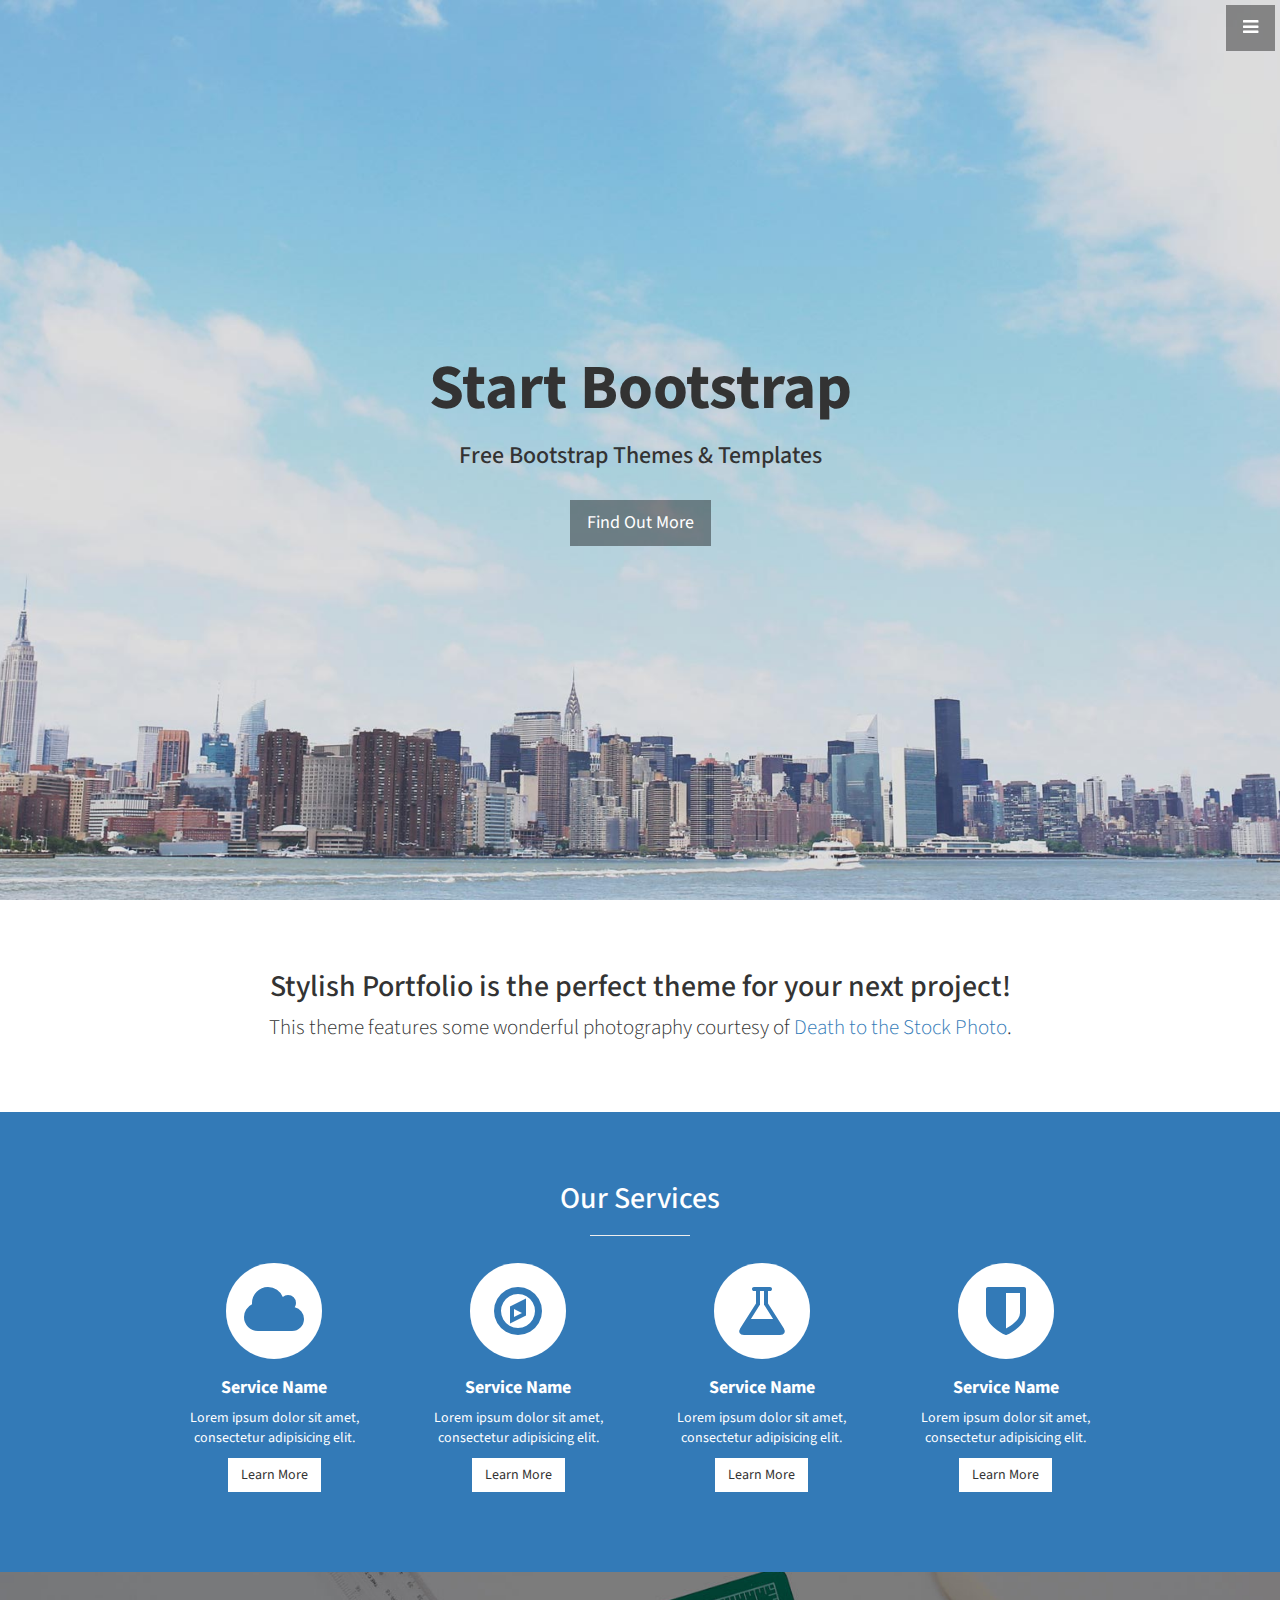
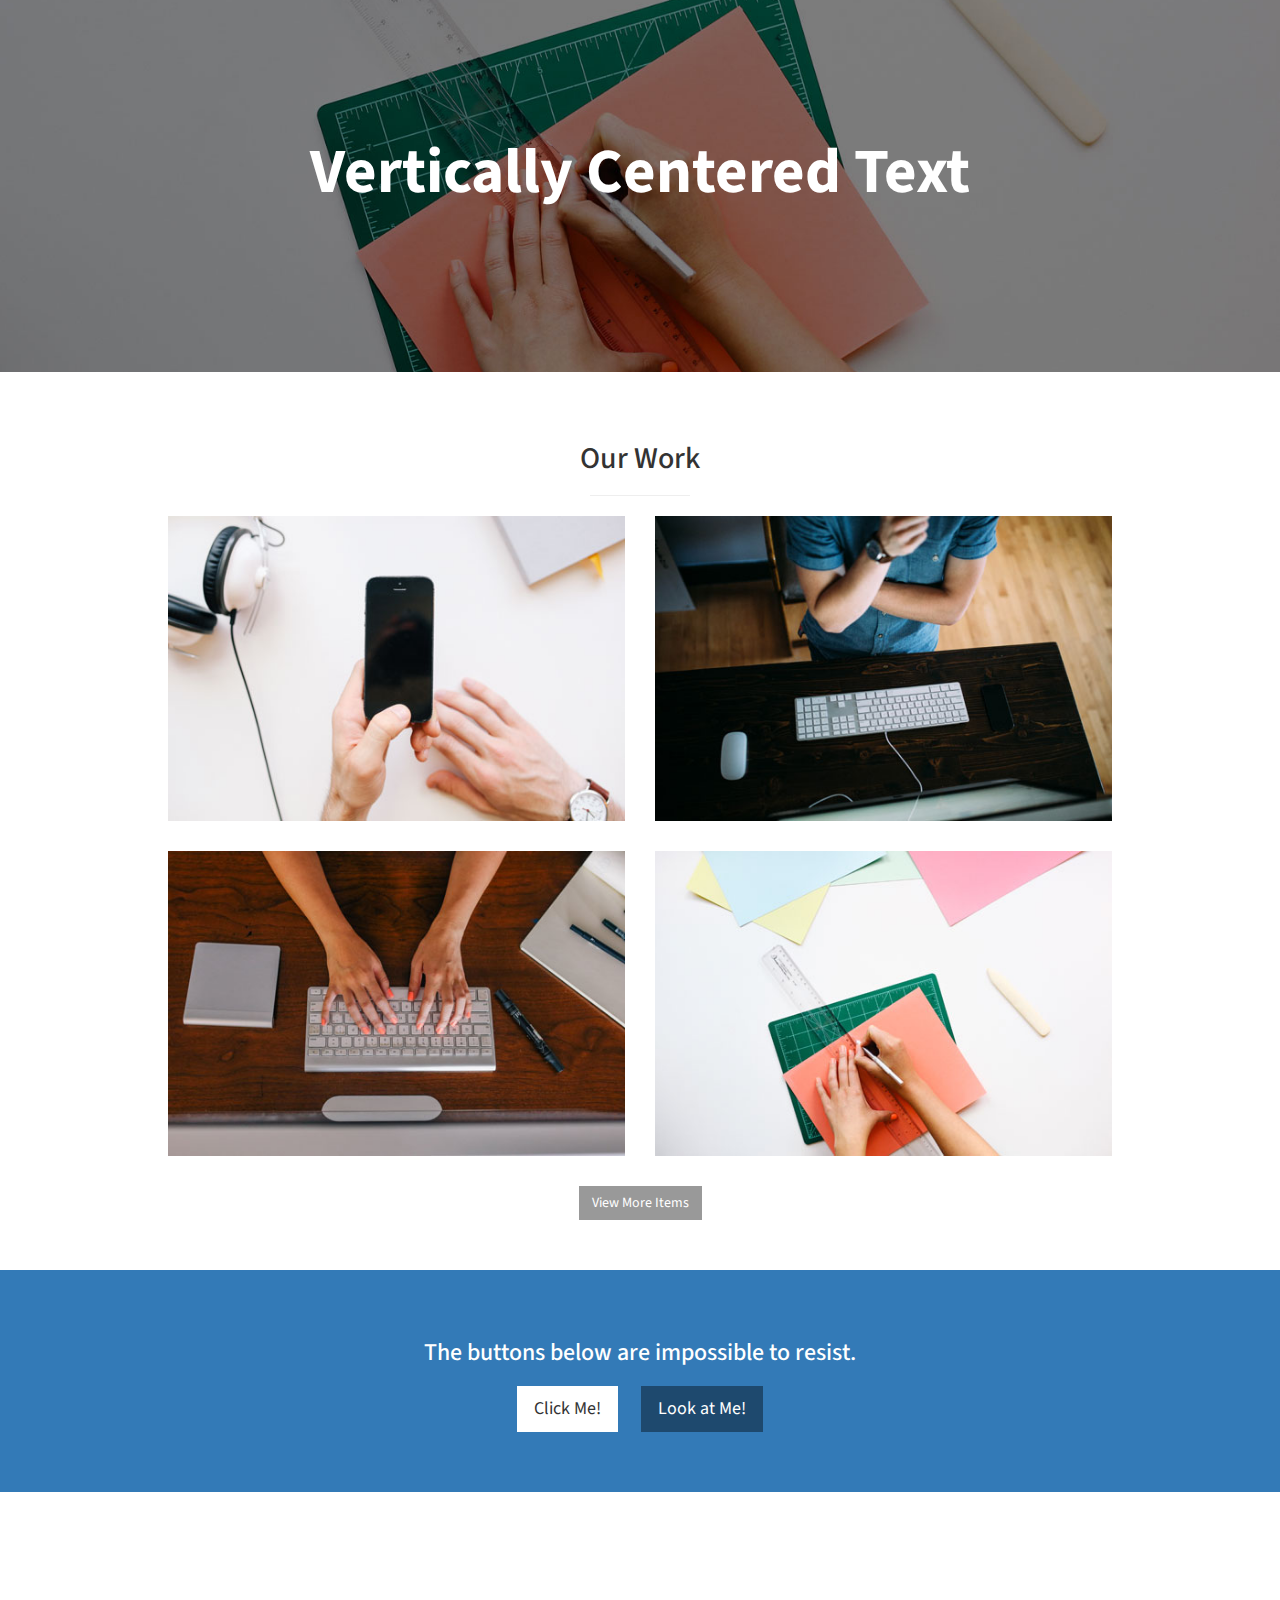
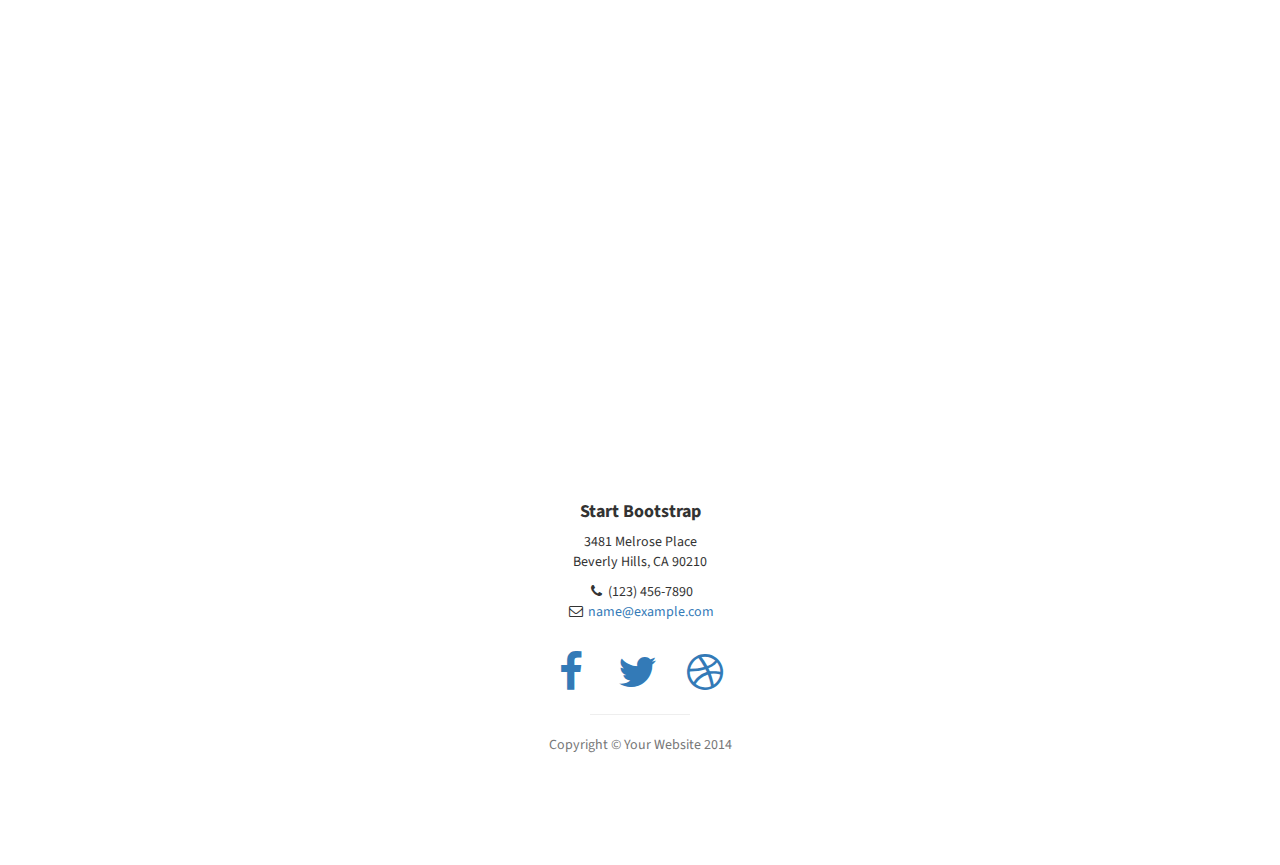
<file: home/templates/startbootstrap-stylish-portfolio-1.0.4/index.html>
<!DOCTYPE html>
<html lang="en">

<head>

    <meta charset="utf-8">
    <meta http-equiv="X-UA-Compatible" content="IE=edge">
    <meta name="viewport" content="width=device-width, initial-scale=1">
    <meta name="description" content="">
    <meta name="author" content="">

    <title>Stylish Portfolio - Start Bootstrap Theme</title>

    <!-- Bootstrap Core CSS -->
    <link href="css/bootstrap.min.css" rel="stylesheet">

    <!-- Custom CSS -->
    <link href="css/stylish-portfolio.css" rel="stylesheet">

    <!-- Custom Fonts -->
    <link href="font-awesome/css/font-awesome.min.css" rel="stylesheet" type="text/css">
    <link href="http://fonts.googleapis.com/css?family=Source+Sans+Pro:300,400,700,300italic,400italic,700italic" rel="stylesheet" type="text/css">


</head>

<body>

    <!-- Navigation -->
    <a id="menu-toggle" href="#" class="btn btn-dark btn-lg toggle"><i class="fa fa-bars"></i></a>
    <nav id="sidebar-wrapper">
        <ul class="sidebar-nav">
            <a id="menu-close" href="#" class="btn btn-light btn-lg pull-right toggle"><i class="fa fa-times"></i></a>
            <li class="sidebar-brand">
                <a href="#top"  onclick = $("#menu-close").click(); >Nom du cabinet</a>
            </li>
            <li>
                <a href="#top" onclick = $("#menu-close").click(); >Home</a>
            </li>
            <li>
                <a href="#about" onclick = $("#menu-close").click(); >About</a>
            </li>
            <li>
                <a href="#services" onclick = $("#menu-close").click(); >Services</a>
            </li>
            <li>
                <a href="#portfolio" onclick = $("#menu-close").click(); >Portfolio</a>
            </li>
            <li>
                <a href="#contact" onclick = $("#menu-close").click(); >Contact</a>
            </li>
        </ul>
    </nav>

    <!-- Header -->
    <header id="top" class="header">
        <div class="text-vertical-center">
            <h1>Start Bootstrap</h1>
            <h3>Free Bootstrap Themes &amp; Templates</h3>
            <br>
            <a href="#about" class="btn btn-dark btn-lg">Find Out More</a>
        </div>
    </header>

    <!-- About -->
    <section id="about" class="about">
        <div class="container">
            <div class="row">
                <div class="col-lg-12 text-center">
                    <h2>Stylish Portfolio is the perfect theme for your next project!</h2>
                    <p class="lead">This theme features some wonderful photography courtesy of <a target="_blank" href="http://join.deathtothestockphoto.com/">Death to the Stock Photo</a>.</p>
                </div>
            </div>
            <!-- /.row -->
        </div>
        <!-- /.container -->
    </section>

    <!-- Services -->
    <!-- The circle icons use Font Awesome's stacked icon classes. For more information, visit http://fontawesome.io/examples/ -->
    <section id="services" class="services bg-primary">
        <div class="container">
            <div class="row text-center">
                <div class="col-lg-10 col-lg-offset-1">
                    <h2>Our Services</h2>
                    <hr class="small">
                    <div class="row">
                        <div class="col-md-3 col-sm-6">
                            <div class="service-item">
                                <span class="fa-stack fa-4x">
                                <i class="fa fa-circle fa-stack-2x"></i>
                                <i class="fa fa-cloud fa-stack-1x text-primary"></i>
                            </span>
                                <h4>
                                    <strong>Service Name</strong>
                                </h4>
                                <p>Lorem ipsum dolor sit amet, consectetur adipisicing elit.</p>
                                <a href="#" class="btn btn-light">Learn More</a>
                            </div>
                        </div>
                        <div class="col-md-3 col-sm-6">
                            <div class="service-item">
                                <span class="fa-stack fa-4x">
                                <i class="fa fa-circle fa-stack-2x"></i>
                                <i class="fa fa-compass fa-stack-1x text-primary"></i>
                            </span>
                                <h4>
                                    <strong>Service Name</strong>
                                </h4>
                                <p>Lorem ipsum dolor sit amet, consectetur adipisicing elit.</p>
                                <a href="#" class="btn btn-light">Learn More</a>
                            </div>
                        </div>
                        <div class="col-md-3 col-sm-6">
                            <div class="service-item">
                                <span class="fa-stack fa-4x">
                                <i class="fa fa-circle fa-stack-2x"></i>
                                <i class="fa fa-flask fa-stack-1x text-primary"></i>
                            </span>
                                <h4>
                                    <strong>Service Name</strong>
                                </h4>
                                <p>Lorem ipsum dolor sit amet, consectetur adipisicing elit.</p>
                                <a href="#" class="btn btn-light">Learn More</a>
                            </div>
                        </div>
                        <div class="col-md-3 col-sm-6">
                            <div class="service-item">
                                <span class="fa-stack fa-4x">
                                <i class="fa fa-circle fa-stack-2x"></i>
                                <i class="fa fa-shield fa-stack-1x text-primary"></i>
                            </span>
                                <h4>
                                    <strong>Service Name</strong>
                                </h4>
                                <p>Lorem ipsum dolor sit amet, consectetur adipisicing elit.</p>
                                <a href="#" class="btn btn-light">Learn More</a>
                            </div>
                        </div>
                    </div>
                    <!-- /.row (nested) -->
                </div>
                <!-- /.col-lg-10 -->
            </div>
            <!-- /.row -->
        </div>
        <!-- /.container -->
    </section>

    <!-- Callout -->
    <aside class="callout">
        <div class="text-vertical-center">
            <h1>Vertically Centered Text</h1>
        </div>
    </aside>

    <!-- Portfolio -->
    <section id="portfolio" class="portfolio">
        <div class="container">
            <div class="row">
                <div class="col-lg-10 col-lg-offset-1 text-center">
                    <h2>Our Work</h2>
                    <hr class="small">
                    <div class="row">
                        <div class="col-md-6">
                            <div class="portfolio-item">
                                <a href="#">
                                    <img class="img-portfolio img-responsive" src="img/portfolio-1.jpg">
                                </a>
                            </div>
                        </div>
                        <div class="col-md-6">
                            <div class="portfolio-item">
                                <a href="#">
                                    <img class="img-portfolio img-responsive" src="img/portfolio-2.jpg">
                                </a>
                            </div>
                        </div>
                        <div class="col-md-6">
                            <div class="portfolio-item">
                                <a href="#">
                                    <img class="img-portfolio img-responsive" src="img/portfolio-3.jpg">
                                </a>
                            </div>
                        </div>
                        <div class="col-md-6">
                            <div class="portfolio-item">
                                <a href="#">
                                    <img class="img-portfolio img-responsive" src="img/portfolio-4.jpg">
                                </a>
                            </div>
                        </div>
                    </div>
                    <!-- /.row (nested) -->
                    <a href="#" class="btn btn-dark">View More Items</a>
                </div>
                <!-- /.col-lg-10 -->
            </div>
            <!-- /.row -->
        </div>
        <!-- /.container -->
    </section>

    <!-- Call to Action -->
    <aside class="call-to-action bg-primary">
        <div class="container">
            <div class="row">
                <div class="col-lg-12 text-center">
                    <h3>The buttons below are impossible to resist.</h3>
                    <a href="#" class="btn btn-lg btn-light">Click Me!</a>
                    <a href="#" class="btn btn-lg btn-dark">Look at Me!</a>
                </div>
            </div>
        </div>
    </aside>

    <!-- Map -->
    <section id="contact" class="map">
        <iframe width="100%" height="100%" frameborder="0" scrolling="no" marginheight="0" marginwidth="0" src="https://maps.google.com/maps?f=q&amp;source=s_q&amp;hl=en&amp;geocode=&amp;q=Twitter,+Inc.,+Market+Street,+San+Francisco,+CA&amp;aq=0&amp;oq=twitter&amp;sll=28.659344,-81.187888&amp;sspn=0.128789,0.264187&amp;ie=UTF8&amp;hq=Twitter,+Inc.,+Market+Street,+San+Francisco,+CA&amp;t=m&amp;z=15&amp;iwloc=A&amp;output=embed"></iframe>
        <br />
        <small>
            <a href="https://maps.google.com/maps?f=q&amp;source=embed&amp;hl=en&amp;geocode=&amp;q=Twitter,+Inc.,+Market+Street,+San+Francisco,+CA&amp;aq=0&amp;oq=twitter&amp;sll=28.659344,-81.187888&amp;sspn=0.128789,0.264187&amp;ie=UTF8&amp;hq=Twitter,+Inc.,+Market+Street,+San+Francisco,+CA&amp;t=m&amp;z=15&amp;iwloc=A"></a>
        </small>
        </iframe>
    </section>

    <!-- Footer -->
    <footer>
        <div class="container">
            <div class="row">
                <div class="col-lg-10 col-lg-offset-1 text-center">
                    <h4><strong>Start Bootstrap</strong>
                    </h4>
                    <p>3481 Melrose Place<br>Beverly Hills, CA 90210</p>
                    <ul class="list-unstyled">
                        <li><i class="fa fa-phone fa-fw"></i> (123) 456-7890</li>
                        <li><i class="fa fa-envelope-o fa-fw"></i>  <a href="mailto:name@example.com">name@example.com</a>
                        </li>
                    </ul>
                    <br>
                    <ul class="list-inline">
                        <li>
                            <a href="#"><i class="fa fa-facebook fa-fw fa-3x"></i></a>
                        </li>
                        <li>
                            <a href="#"><i class="fa fa-twitter fa-fw fa-3x"></i></a>
                        </li>
                        <li>
                            <a href="#"><i class="fa fa-dribbble fa-fw fa-3x"></i></a>
                        </li>
                    </ul>
                    <hr class="small">
                    <p class="text-muted">Copyright &copy; Your Website 2014</p>
                </div>
            </div>
        </div>
    </footer>

    <!-- jQuery -->
    <script src="js/jquery.js"></script>

    <!-- Bootstrap Core JavaScript -->
    <script src="js/bootstrap.min.js"></script>

    <!-- Custom Theme JavaScript -->
    <script>
    // Closes the sidebar menu
    $("#menu-close").click(function(e) {
        e.preventDefault();
        $("#sidebar-wrapper").toggleClass("active");
    });

    // Opens the sidebar menu
    $("#menu-toggle").click(function(e) {
        e.preventDefault();
        $("#sidebar-wrapper").toggleClass("active");
    });

    // Scrolls to the selected menu item on the page
    $(function() {
        $('a[href*=#]:not([href=#])').click(function() {
            if (location.pathname.replace(/^\//, '') == this.pathname.replace(/^\//, '') || location.hostname == this.hostname) {

                var target = $(this.hash);
                target = target.length ? target : $('[name=' + this.hash.slice(1) + ']');
                if (target.length) {
                    $('html,body').animate({
                        scrollTop: target.offset().top
                    }, 1000);
                    return false;
                }
            }
        });
    });
    </script>

</body>

</html>
</file>
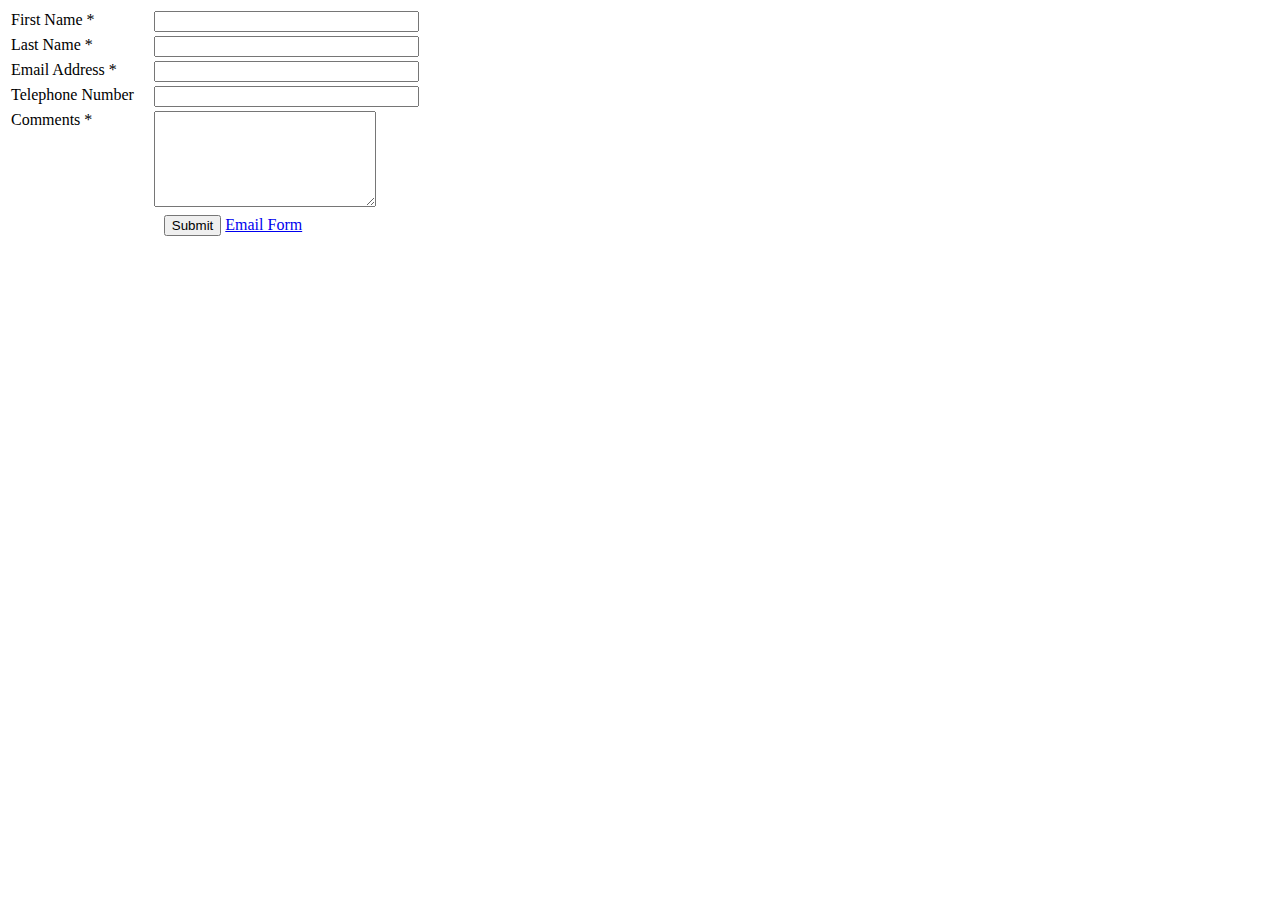
<file: home/contactform.html>
<!DOCTYPE html>
<html lang="en">
<head>
    <meta charset="utf-8">
  
</head>
<body>
<!-- Button trigger modal -->

<form name="contactform" method="post" action="send_form_email.php">
 
<table width="450px">
 
<tr>
 
 <td valign="top">
 
  <label for="first_name">First Name *</label>
 
 </td>
 
 <td valign="top">
 
  <input  type="text" name="first_name" maxlength="50" size="30">
 
 </td>
 
</tr>
 
<tr>
 
 <td valign="top"">
 
  <label for="last_name">Last Name *</label>
 
 </td>
 
 <td valign="top">
 
  <input  type="text" name="last_name" maxlength="50" size="30">
 
 </td>
 
</tr>
 
<tr>
 
 <td valign="top">
 
  <label for="email">Email Address *</label>
 
 </td>
 
 <td valign="top">
 
  <input  type="text" name="email" maxlength="80" size="30">
 
 </td>
 
</tr>
 
<tr>
 
 <td valign="top">
 
  <label for="telephone">Telephone Number</label>
 
 </td>
 
 <td valign="top">
 
  <input  type="text" name="telephone" maxlength="30" size="30">
 
 </td>
 
</tr>
 
<tr>
 
 <td valign="top">
 
  <label for="comments">Comments *</label>
 
 </td>
 
 <td valign="top">
 
  <textarea  name="comments" maxlength="1000" cols="25" rows="6"></textarea>
 
 </td>
 
</tr>
 
<tr>
 
 <td colspan="2" style="text-align:center">
 
  <input type="submit" value="Submit">   <a href="http://www.freecontactform.com/email_form.php">Email Form</a>
 
 </td>
 
</tr>
 
</table>
 
</form>

</body>
</html>
</file>
<file: home/templates/startbootstrap-stylish-portfolio-1.0.4/css/stylish-portfolio.css>
/*!
 * Start Bootstrap - Stylish Portfolio Bootstrap Theme (http://startbootstrap.com)
 * Code licensed under the Apache License v2.0.
 * For details, see http://www.apache.org/licenses/LICENSE-2.0.
 */

/* Global Styles */

html,
body {
    width: 100%;
    height: 100%;
}

body {
    font-family: "Source Sans Pro","Helvetica Neue",Helvetica,Arial,sans-serif;
}

.text-vertical-center {
    display: table-cell;
    text-align: center;
    vertical-align: middle;
}

.text-vertical-center h1 {
    margin: 0;
    padding: 0;
    font-size: 4.5em;
    font-weight: 700;
}

/* Custom Button Styles */

.btn-dark {
    border-radius: 0;
    color: #fff;
    background-color: rgba(0,0,0,0.4);
}

.btn-dark:hover,
.btn-dark:focus,
.btn-dark:active {
    color: #fff;
    background-color: rgba(0,0,0,0.7);
}

.btn-light {
    border-radius: 0;
    color: #333;
    background-color: rgb(255,255,255);
}

.btn-light:hover,
.btn-light:focus,
.btn-light:active {
    color: #333;
    background-color: rgba(255,255,255,0.8);
}

/* Custom Horizontal Rule */

hr.small {
    max-width: 100px;
}

/* Side Menu */

#sidebar-wrapper {
    z-index: 1000;
    position: fixed;
    right: 0;
    width: 250px;
    height: 100%;
    margin-right: -250px;
    overflow-y: auto;
    background: #222;
    -webkit-transition: all 0.4s ease 0s;
    -moz-transition: all 0.4s ease 0s;
    -ms-transition: all 0.4s ease 0s;
    -o-transition: all 0.4s ease 0s;
    transition: all 0.4s ease 0s;
}

.sidebar-nav {
    position: absolute;
    top: 0;
    width: 250px;
    margin: 0;
    padding: 0;
    list-style: none;
}

.sidebar-nav li {
    text-indent: 20px;
    line-height: 40px;
}

.sidebar-nav li a {
    display: block;
    text-decoration: none;
    color: #999;
}

.sidebar-nav li a:hover {
    text-decoration: none;
    color: #fff;
    background: rgba(255,255,255,0.2);
}

.sidebar-nav li a:active,
.sidebar-nav li a:focus {
    text-decoration: none;
}

.sidebar-nav > .sidebar-brand {
    height: 55px;
    font-size: 18px;
    line-height: 55px;
}

.sidebar-nav > .sidebar-brand a {
    color: #999;
}

.sidebar-nav > .sidebar-brand a:hover {
    color: #fff;
    background: none;
}

#menu-toggle {
    z-index: 1;
    position: fixed;
    top: 0;
    right: 0;
}

#sidebar-wrapper.active {
    right: 250px;
    width: 250px;
    -webkit-transition: all 0.4s ease 0s;
    -moz-transition: all 0.4s ease 0s;
    -ms-transition: all 0.4s ease 0s;
    -o-transition: all 0.4s ease 0s;
    transition: all 0.4s ease 0s;
}

.toggle {
    margin: 5px 5px 0 0;
}

/* Header */

.header {
    display: table;
    position: relative;
    width: 100%;
    height: 100%;
    background: url(../img/bg.jpg) no-repeat center center scroll;
    -webkit-background-size: cover;
    -moz-background-size: cover;
    background-size: cover;
    -o-background-size: cover;
}

/* About */

.about {
    padding: 50px 0;
}

/* Services */

.services {
    padding: 50px 0;
}

.service-item {
    margin-bottom: 30px;
}

/* Callout */

.callout {
    display: table;
    width: 100%;
    height: 400px;
    color: #fff;
    background: url(../img/callout.jpg) no-repeat center center scroll;
    -webkit-background-size: cover;
    -moz-background-size: cover;
    background-size: cover;
    -o-background-size: cover;
}

/* Portfolio */

.portfolio {
    padding: 50px 0;
}

.portfolio-item {
    margin-bottom: 30px;
}

.img-portfolio {
    margin: 0 auto;
}

.img-portfolio:hover {
    opacity: 0.8;
}

/* Call to Action */

.call-to-action {
    padding: 50px 0;
}

.call-to-action .btn {
    margin: 10px;
}

/* Map */

.map {
    height: 500px;
}

@media(max-width:768px) {
    .map {
        height: 75%;
    }
}

/* Footer */

footer {
    padding: 100px 0;
}
</file>
